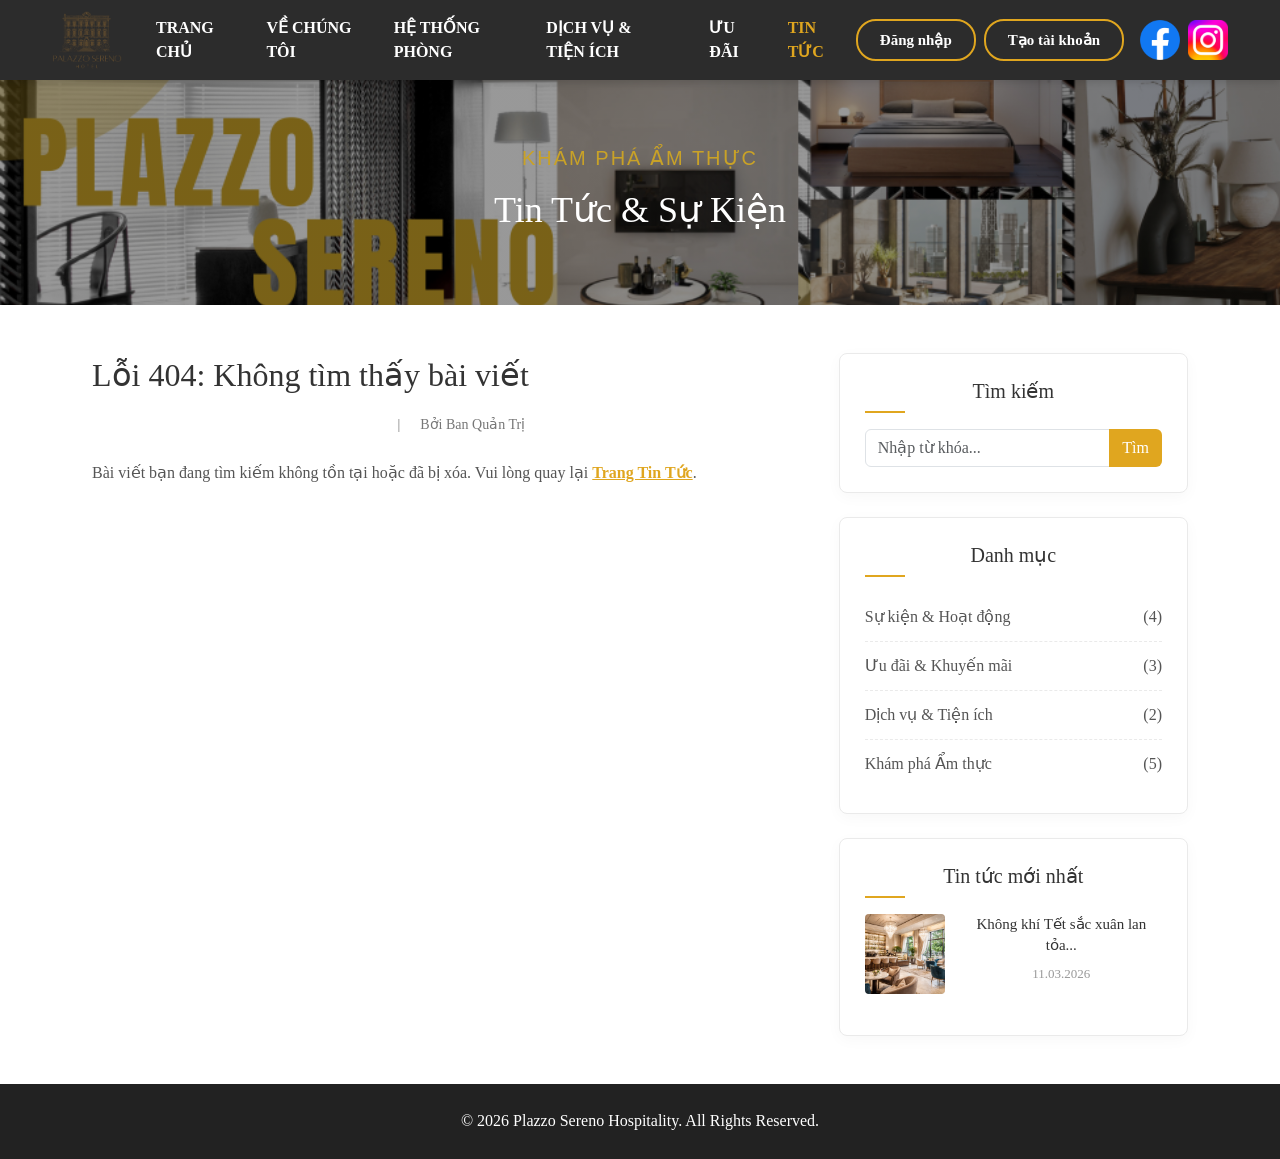
<file: HTML/news-detail.html>
<!doctype html>
<html lang="en">

<head>
  <meta charset="UTF-8" />
  <meta name="viewport" content="width=device-width, initial-scale=1.0" />
  <link rel="stylesheet" href="../CSS/bootstrap.min.css" />
  <script src="../JS/bootstrap.bundle.min.js"></script>
  <link rel="stylesheet" href="../CSS/style.css" />
  <title>Hotel Booking</title>
</head>

<body>
  <!-- HEADER -->
  <nav class="navbar navbar-expand-lg navbar-dark custom-header sticky-top">
    <div class="container-fluid">
      <a class="navbar-brand" href="index.html">
        <img src="../IMAGE/logo.png" alt="Hotel Logo" class="logo-img" />
      </a>
      <!-- NÚT HAMBURGER -->
      <button class="navbar-toggler" type="button" data-bs-toggle="collapse" data-bs-target="#mainMenu"
        aria-controls="mainMenu" aria-expanded="false" aria-label="Toggle navigation">
        <span class="navbar-toggler-icon"></span>
      </button>
      <div class="collapse navbar-collapse" id="mainMenu">
        <ul class="navbar-nav mx-auto mb-2 mb-lg-0 menu-center">
          <li class="nav-item">
            <a class="nav-link" href="index.html">Trang chủ</a>
          </li>
          <li class="nav-item">
            <a class="nav-link" href="index.html#about">Về chúng tôi</a>
          </li>
          <li class="nav-item">
            <a class="nav-link" href="room-detail.html">Hệ thống phòng</a>
          </li>
          <li class="nav-item">
            <a class="nav-link" href="facilities.html">Dịch vụ & tiện ích</a>
          </li>
          <li class="nav-item">
            <a class="nav-link" href="promotion.html">Ưu đãi</a>
          </li>
          <li class="nav-item">
            <a class="nav-link active" href="news.html">Tin tức</a>
          </li>
        </ul>
        <div class="header-right d-flex align-items-center gap-3">
          <div class="login-area d-flex gap-2" id="auth-area">
            <a href="login.html" class="login-btn">Đăng nhập</a>
            <a href="signup.html" class="login-btn">Tạo tài khoản</a>
          </div>
          <ul class="social-list d-flex align-items-center gap-2">
            <li>
              <a href="https://www.facebook.com/profile.php?id=100071590012338">
                <img src="../IMAGE/facebook.png" alt="Facebook" />
              </a>
            </li>

            <li>
              <a href="https://www.instagram.com/plazzo_serento/">
                <img src="../IMAGE/instagram.png" alt="Instagram" />
              </a>
            </li>
          </ul>
        </div>
      </div>
    </div>
  </nav>
  <section class="hero" style="
        height: 25vh;
        min-height: 200px;
        display: flex;
        align-items: center;
        justify-content: center;
        background-color: #0f172a;
        color: #fff;
      ">
    <div class="hero-text" style="text-align: center">
      <p style="
            color: #c9a227;
            font-family: &quot;Lato&quot;, sans-serif;
            letter-spacing: 2px;
            text-transform: uppercase;
          ">
        Khám phá ẩm thực
      </p>
      <h1 style="font-size: 36px; margin-top: 10px">Tin Tức & Sự Kiện</h1>
    </div>
  </section>

  <section class="news-detail-section py-5">
    <div class="container">
      <div class="row">
        <div class="col-lg-8 col-md-12 mb-5">
          <div class="article-header mb-4">
            <h2 class="article-title" id="detail-title">
              Đang tải bài viết...
            </h2>
            <div class="article-meta mt-3">
              <span id="detail-date">--.--.----</span>
              <span class="mx-3">|</span>
              <span>Bởi Ban Quản Trị</span>
            </div>
          </div>

          <div class="article-content" id="detail-content">
            <div class="spinner-border text-warning" role="status">
              <span class="visually-hidden">Loading...</span>
            </div>
          </div>
        </div>

        <div class="col-lg-4 col-md-12">
          <div class="sidebar-widget mb-4">
            <h4 class="widget-title">Tìm kiếm</h4>
            <div class="input-group mt-3">
              <input type="text" class="form-control" placeholder="Nhập từ khóa..." />
              <button class="btn btn-search" type="button" style="background-color: #e0a61f; color: white">
                Tìm
              </button>
            </div>
          </div>

          <div class="sidebar-widget mb-4">
            <h4 class="widget-title">Danh mục</h4>
            <ul class="category-list mt-3">
              <li>
                <a href="news.html">Sự kiện & Hoạt động <span>(4)</span></a>
              </li>
              <li>
                <a href="news.html">Ưu đãi & Khuyến mãi <span>(3)</span></a>
              </li>
              <li>
                <a href="news.html">Dịch vụ & Tiện ích <span>(2)</span></a>
              </li>
              <li>
                <a href="news.html">Khám phá Ẩm thực <span>(5)</span></a>
              </li>
            </ul>
          </div>

          <div class="sidebar-widget">
            <h4 class="widget-title">Tin tức mới nhất</h4>
            <div class="recent-news-list mt-3">
              <div class="recent-news-item d-flex mb-3">
                <img src="../IMAGE/news2.png" alt="Recent" style="
                      width: 80px;
                      height: 80px;
                      object-fit: cover;
                      border-radius: 4px;
                    " />
                <div class="recent-info ms-3">
                  <h5>
                    <a href="news-detail.html?id=news7">Không khí Tết sắc xuân lan tỏa...</a>
                  </h5>
                  <span class="recent-date">11.03.2026</span>
                </div>
              </div>
            </div>
          </div>
        </div>
      </div>
    </div>
  </section>

  <footer id="footer-bottom">
    <p>© 2026 Plazzo Sereno Hospitality. All Rights Reserved.</p>
  </footer>


  <script src="../JS/data.js"></script>
  <script src="../JS/new-detail.js"></script>
</body>

</html>
</file>
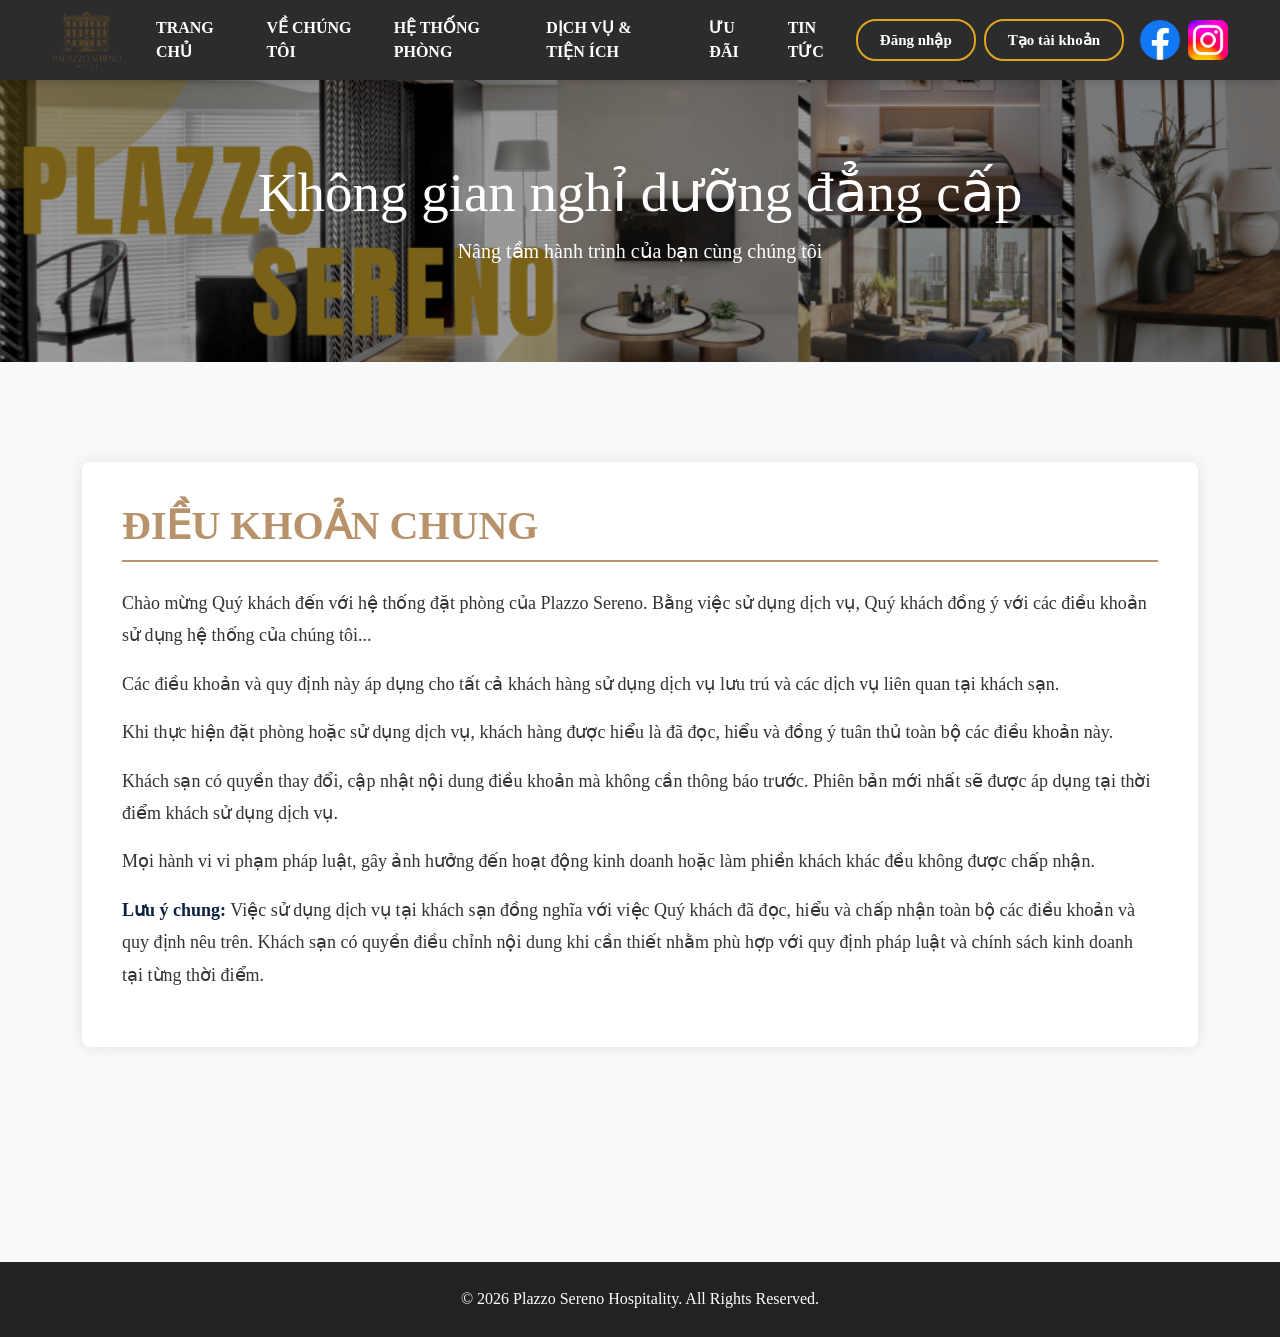
<file: HTML/rules.html>
<!DOCTYPE html>
<html lang="en">

<head>
    <meta charset="UTF-8">
    <meta name="viewport" content="width=device-width, initial-scale=1.0">
    <link rel="stylesheet" href="../CSS/bootstrap.min.css">
    <script src="../JS/jquery-4.0.0.min.js"></script>
    <script src="../JS/bootstrap.bundle.min.js"></script>
    <link rel="stylesheet" href="../CSS/rules.css">
    <link rel="stylesheet" href="../CSS/style.css">
    <title>Đặt phòng khách sạn Plazzo Sereno</title>
</head>

<body>
    <!-- HEADER -->
    <nav class="navbar navbar-expand-lg navbar-dark custom-header sticky-top">
        <div class="container-fluid">
            <a class="navbar-brand" href="index.html">
                <img src="../IMAGE/logo.png" alt="Hotel Logo" class="logo-img">
            </a>
            <!-- NÚT HAMBURGER -->
            <button class="navbar-toggler" type="button" data-bs-toggle="collapse" data-bs-target="#mainMenu"
                aria-controls="mainMenu" aria-expanded="false" aria-label="Toggle navigation">
                <span class="navbar-toggler-icon"></span>
            </button>
            <div class="collapse navbar-collapse" id="mainMenu">
                <ul class="navbar-nav mx-auto mb-2 mb-lg-0 menu-center">
                    <li class="nav-item">
                        <a class="nav-link" href="index.html">Trang chủ</a>
                    </li>
                    <li class="nav-item">
                        <a class="nav-link" href="index.html#about">Về chúng tôi</a>
                    </li>
                    <li class="nav-item">
                        <a class="nav-link" href="room-detail.html">Hệ thống phòng</a>
                    </li>
                    <li class="nav-item">
                        <a class="nav-link" href="facilities.html">Dịch vụ & tiện ích</a>
                    </li>
                    <li class="nav-item">
                        <a class="nav-link" href="promotion.html">Ưu đãi</a>
                    </li>
                    <li class="nav-item">
                        <a class="nav-link" href="news.html">Tin tức</a>
                    </li>
                </ul>
                <div class="header-right d-flex align-items-center gap-3">
                    <div class="login-area d-flex gap-2" id="auth-area">
                        <a href="login.html" class="login-btn">Đăng nhập</a>
                        <a href="signup.html" class="login-btn">Tạo tài khoản</a>
                    </div>
                    <ul class="social-list d-flex align-items-center gap-2">
                        <li>
                            <a href="https://www.facebook.com/profile.php?id=100071590012338">
                                <img src="../IMAGE/facebook.png" alt="Facebook">
                            </a>
                        </li>

                        <li>
                            <a href="https://www.instagram.com/plazzo_serento/">
                                <img src="../IMAGE/instagram.png" alt="Instagram">
                            </a>
                        </li>
                    </ul>
                </div>
            </div>
        </div>
    </nav>
    <!-- HERO SECTION -->
    <section class="hero" id="home">
        <div class="hero-text">
            <h1>Không gian nghỉ dưỡng đẳng cấp</h1>
            <p>Nâng tầm hành trình của bạn cùng chúng tôi</p>
        </div>
    </section>
    <!-- MAIN CONTENT: RULES SECTION -->
    <div class="header" style="background: #0d2142;"> </div>

    <div class="rules-body">
        <div class="container">

            <div id="chung" class="content-section">
                <h1 class="section-title">Điều khoản chung</h1>
                <p>Chào mừng Quý khách đến với hệ thống đặt phòng của Plazzo Sereno. Bằng việc sử dụng dịch vụ, Quý
                    khách đồng ý với các điều khoản sử dụng hệ thống của chúng tôi...</p>
                <p>Các điều khoản và quy định này áp dụng cho tất cả khách hàng sử dụng dịch vụ lưu trú và các dịch vụ
                    liên quan tại khách sạn.</p>
                <p>Khi thực hiện đặt phòng hoặc sử dụng dịch vụ, khách hàng được hiểu là đã đọc, hiểu và đồng ý tuân thủ
                    toàn bộ các điều khoản này.</p>
                <p>Khách sạn có quyền thay đổi, cập nhật nội dung điều khoản mà không cần thông báo trước. Phiên bản mới
                    nhất sẽ được áp dụng tại thời điểm khách sử dụng dịch vụ.</p>
                <p>Mọi hành vi vi phạm pháp luật, gây ảnh hưởng đến hoạt động kinh doanh hoặc làm phiền khách khác đều
                    không được chấp nhận.</p>
                <p><b>Lưu ý chung:</b> Việc sử dụng dịch vụ tại khách sạn đồng nghĩa với việc Quý khách đã đọc, hiểu và
                    chấp nhận toàn bộ các điều khoản và quy định nêu trên. Khách sạn có quyền điều chỉnh nội dung khi
                    cần thiết nhằm phù hợp với quy định pháp luật và chính sách kinh doanh tại từng thời điểm.</p>

            </div>

            <div id="quydinh" class="content-section">
                <h1 class="section-title">Quy định chung</h1>
                <p style="text-transform: uppercase; font-size: 22px; font-weight: bold;">Quy định lưu trú chung
                    (General Regulations)</p>
                <p><b>1. Thủ tục nhận phòng:</b> Quý khách vui lòng xuất trình giấy tờ tùy thân hợp lệ còn hiệu lực
                    (Chứng minh nhân dân, Thẻ căn cước công dân hoặc Hộ chiếu gốc) tại quầy Lễ tân để hoàn tất thủ tục
                    đăng ký tạm trú.</p>
                <p><b>2. An toàn và An ninh:</b> Tuyệt đối không mang vật nuôi, chất cấm, các loại vũ khí, chất cháy nổ
                    hoặc các vật dụng nguy hiểm khác vào khuôn viên khách sạn.</p>
                <p><b>3. Quy định về khói thuốc:</b> Nhằm bảo vệ sức khỏe cộng đồng và môi trường xanh, Quý khách vui
                    lòng không hút thuốc trong các khu vực cấm (đặc biệt là trong phòng ngủ). Mọi vi phạm sẽ bị xử phạt
                    theo quy định hiện hành của khách sạn.</p>
                <p><b>4. Bảo quản tài sản:</b> Quý khách có trách nhiệm tự bảo quản tài sản cá nhân. Khách sạn không
                    chịu trách nhiệm đối với các trường hợp thất lạc hoặc mất mát tài sản nếu không được ký gửi an toàn
                    tại quầy Lễ tân.</p>
                <p><b>5. Văn hóa lưu trú:</b> Quý khách vui lòng giữ gìn vệ sinh chung, không gây tiếng ồn hoặc có các
                    hành vi làm ảnh hưởng đến không gian nghỉ dưỡng của các khách hàng xung quanh.</p>

                <p style="text-transform: uppercase; font-size: 22px; font-weight: bold;">Quy định về Thời gian & Chính
                    sách (Check-in/out Policy)</p>
                <p><b>1. Thời gian nhận phòng (Check-in):</b> Bắt đầu từ 14:00. Trường hợp nhận phòng sớm sẽ tùy thuộc
                    vào tình trạng phòng trống và có thể phát sinh phụ thu theo quy định.</p>
                <p><b>2. Thời gian trả phòng (Check-out):</b> Trước 12:00. Quý khách vui lòng hoàn trả thẻ phòng tại
                    quầy Lễ tân đúng giờ để tránh phát sinh chi phí ngoài ý muốn.</p>
                <p><b>3. Chính sách Trẻ em:</b> * Miễn phí hoàn toàn phí lưu trú và ăn sáng cho trẻ em dưới 06 tuổi khi
                    sử dụng chung giường với bố mẹ (Tối đa 02 trẻ/phòng).
                <ul>
                    <li>Trẻ em từ 06 đến dưới 12 tuổi sẽ áp dụng mức phụ thu ăn sáng theo biểu giá của khách sạn.</li>
                    <li>Trẻ từ 12 tuổi trở lên được tính như người lớn.</li>
                </ul>
                </p>
            </div>

            <div id="thanhtoan" class="content-section">
                <h2 class="section-title">Quy định về thanh toán</h2>
                <p><b>1. Hình thức thanh toán:</b>
                <ul>
                    <li>Đối với các đặt phòng trực tuyến (online), Quý khách bắt buộc thanh toán 100% giá trị đơn đặt
                        phòng bằng hình thức chuyển khoản ngân hàng để xác nhận giữ phòng.</li>
                    <li>Đối với khách đặt phòng trực tiếp tại khách sạn, Quý khách có thể thanh toán bằng tiền mặt hoặc
                        thẻ khi nhận phòng hoặc trả phòng.</li>
                </ul>
                </p>
                <p><b>2. Xác nhận thanh toán:</b> Sau khi hoàn tất chuyển khoản, Quý khách vui lòng giữ lại chứng từ
                    thanh toán. Khách sạn sẽ tiến hành xác nhận đặt phòng sau khi kiểm tra giao dịch thành công.</p>
                <p><b>3. Chi phí phát sinh:</b> Toàn bộ các khoản chi phí phát sinh trong quá trình lưu trú sẽ được tổng
                    hợp và thanh toán khi Quý khách làm thủ tục trả phòng (check-out). Khách sạn khuyến khích Quý khách
                    kiểm tra chi tiết hóa đơn để đảm bảo tính minh bạch và chính xác.</p>
                <p><b>4. Giá phòng và thuế phí:</b>
                <ul>
                    <li>Giá phòng được niêm yết tại thời điểm đặt phòng đã bao gồm thuế giá trị gia tăng (VAT) 8% theo
                        quy định hiện hành. Mức giá hiển thị là giá cuối cùng cho dịch vụ lưu trú cơ bản.</li>
                    <li>Tuy nhiên, giá phòng chưa bao gồm các chi phí phát sinh trong thời gian lưu trú như dịch vụ ăn
                        uống, minibar, giặt ủi, spa hoặc các tiện ích bổ sung khác.</li>
                </ul>
                </p>
                <p><b>5. Chính sách hủy và không đến (No-show):</b> Trong trường hợp Quý khách hủy phòng không đúng thời
                    hạn quy định hoặc không đến nhận phòng, khoản thanh toán trước (đối với đặt phòng online) có thể
                    không được hoàn lại theo chính sách hủy phòng hiện hành.</p>
            </div>

            <div id="xacnhan" class="content-section">
                <h2 class="section-title">Xác nhận thông tin đặt phòng</h2>
                <p><b>1. Xác nhận đặt phòng:</b> Sau khi hoàn tất quá trình đặt phòng, Quý khách sẽ nhận được email hoặc
                    tin nhắn xác nhận từ hệ thống hoặc nhân viên khách sạn. Đây là căn cứ chính thức để đảm bảo việc giữ
                    phòng.</p>
                <p><b>2. Kiểm tra thông tin:</b>
                <ul>
                    <li>Quý khách có trách nhiệm kiểm tra kỹ các thông tin trong xác nhận đặt phòng bao gồm: ngày nhận
                        phòng, ngày trả phòng, loại phòng, số lượng khách và các yêu cầu đặc biệt (nếu có).</li>
                    <li>Trong trường hợp phát hiện sai sót, Quý khách cần liên hệ ngay với khách sạn để được hỗ trợ điều
                        chỉnh kịp thời.</li>
                </ul>
                </p>
                <p><b>3. Thay đổi thông tin đặt phòng:</b> Mọi yêu cầu thay đổi thông tin (thời gian lưu trú, loại
                    phòng, số lượng khách…) cần được thông báo trước cho khách sạn trong thời gian quy định. Việc thay
                    đổi có thể phụ thuộc vào tình trạng phòng trống và có thể phát sinh phụ phí.</p>
                <p><b>4. Tính hợp lệ của thông tin:</b> Khách sạn có quyền từ chối nhận phòng trong trường hợp thông tin
                    do khách hàng cung cấp không chính xác, không đầy đủ hoặc không hợp lệ theo quy định.</p>
                <p><b>5. Điều kiện đảm bảo giữ phòng:</b> Đặt phòng chỉ được đảm bảo khi Quý khách đã nhận được xác nhận
                    chính thức từ hệ thống hoặc nhân viên khách sạn, đồng thời hoàn tất nghĩa vụ thanh toán theo quy
                    định (đối với đặt phòng trực tuyến).</p>
            </div>

            <div id="tranhchap" class="content-section">
                <h2 class="section-title">Chính sách giải quyết tranh chấp</h2>
                <p><b>1. Nguyên tắc giải quyết:</b> Mọi tranh chấp phát sinh trong quá trình sử dụng dịch vụ sẽ được ưu
                    tiên giải quyết thông qua thương lượng và hòa giải trên tinh thần hợp tác, tôn trọng quyền lợi của
                    các bên.</p>
                <p><b>2. Phương thức xử lý:</b> Trong trường hợp các bên không đạt được thỏa thuận, tranh chấp sẽ được
                    giải quyết theo quy định của pháp luật hiện hành. Các cơ quan có thẩm quyền sẽ là đơn vị đưa ra
                    quyết định cuối cùng.</p>
                <p><b>3. Nghĩa vụ cung cấp thông tin:</b> Khách hàng có trách nhiệm cung cấp đầy đủ các bằng chứng liên
                    quan như hóa đơn, xác nhận đặt phòng, lịch sử giao dịch, hình ảnh hoặc các tài liệu cần thiết khác
                    để hỗ trợ quá trình xử lý.</p>
                <p><b>4. Căn cứ giải quyết:</b> Quyết định giải quyết tranh chấp sẽ dựa trên các điều khoản, quy định
                    nội bộ của khách sạn, thỏa thuận giữa các bên và các quy định pháp luật có liên quan.</p>
            </div>

            <div id="riengtu" class="content-section">
                <h2 class="section-title">Chính sách quyền riêng tư</h2>
                <p><b>1. Cam kết bảo mật thông tin:</b> Khách sạn cam kết bảo mật tuyệt đối thông tin cá nhân của khách
                    hàng và chỉ sử dụng cho mục đích cung cấp dịch vụ và chăm sóc khách hàng</p>
                <p><b>2. Phạm vi thu thập thông tin:</b> Thông tin được thu thập bao gồm nhưng không giới hạn: họ tên,
                    số điện thoại, email, địa chỉ và giấy tờ tùy thân, phục vụ cho việc đặt phòng, xác nhận dịch vụ và
                    hỗ trợ khách hàng.</p>
                <p><b>3. Nguyên tắc sử dụng thông tin:</b> Thông tin cá nhân của khách hàng sẽ không được chia sẻ cho
                    bên thứ ba khi chưa có sự đồng ý, ngoại trừ các trường hợp theo yêu cầu của cơ quan nhà nước có thẩm
                    quyền theo quy định pháp luật.</p>
                <p><b>4. Bảo mật dữ liệu:</b> Dữ liệu cá nhân được lưu trữ và bảo vệ bằng các biện pháp kỹ thuật và quản
                    lý phù hợp nhằm ngăn chặn truy cập trái phép, mất mát hoặc rò rỉ thông tin.</p>
                <p><b>5. Quyền của khách hàng:</b> Khách hàng có quyền yêu cầu truy cập, chỉnh sửa hoặc xóa thông tin cá
                    nhân của mình theo quy định hiện hành. Mọi yêu cầu sẽ được khách sạn tiếp nhận và xử lý trong thời
                    gian hợp lý.</p>
            </div>

        </div>
    </div>
    <footer id="footer-bottom">
        <p> © 2026 Plazzo Sereno Hospitality. All Rights Reserved.</p>
    </footer>
    <script src="../JS/rules.js"></script>
</body>

</html>
</file>
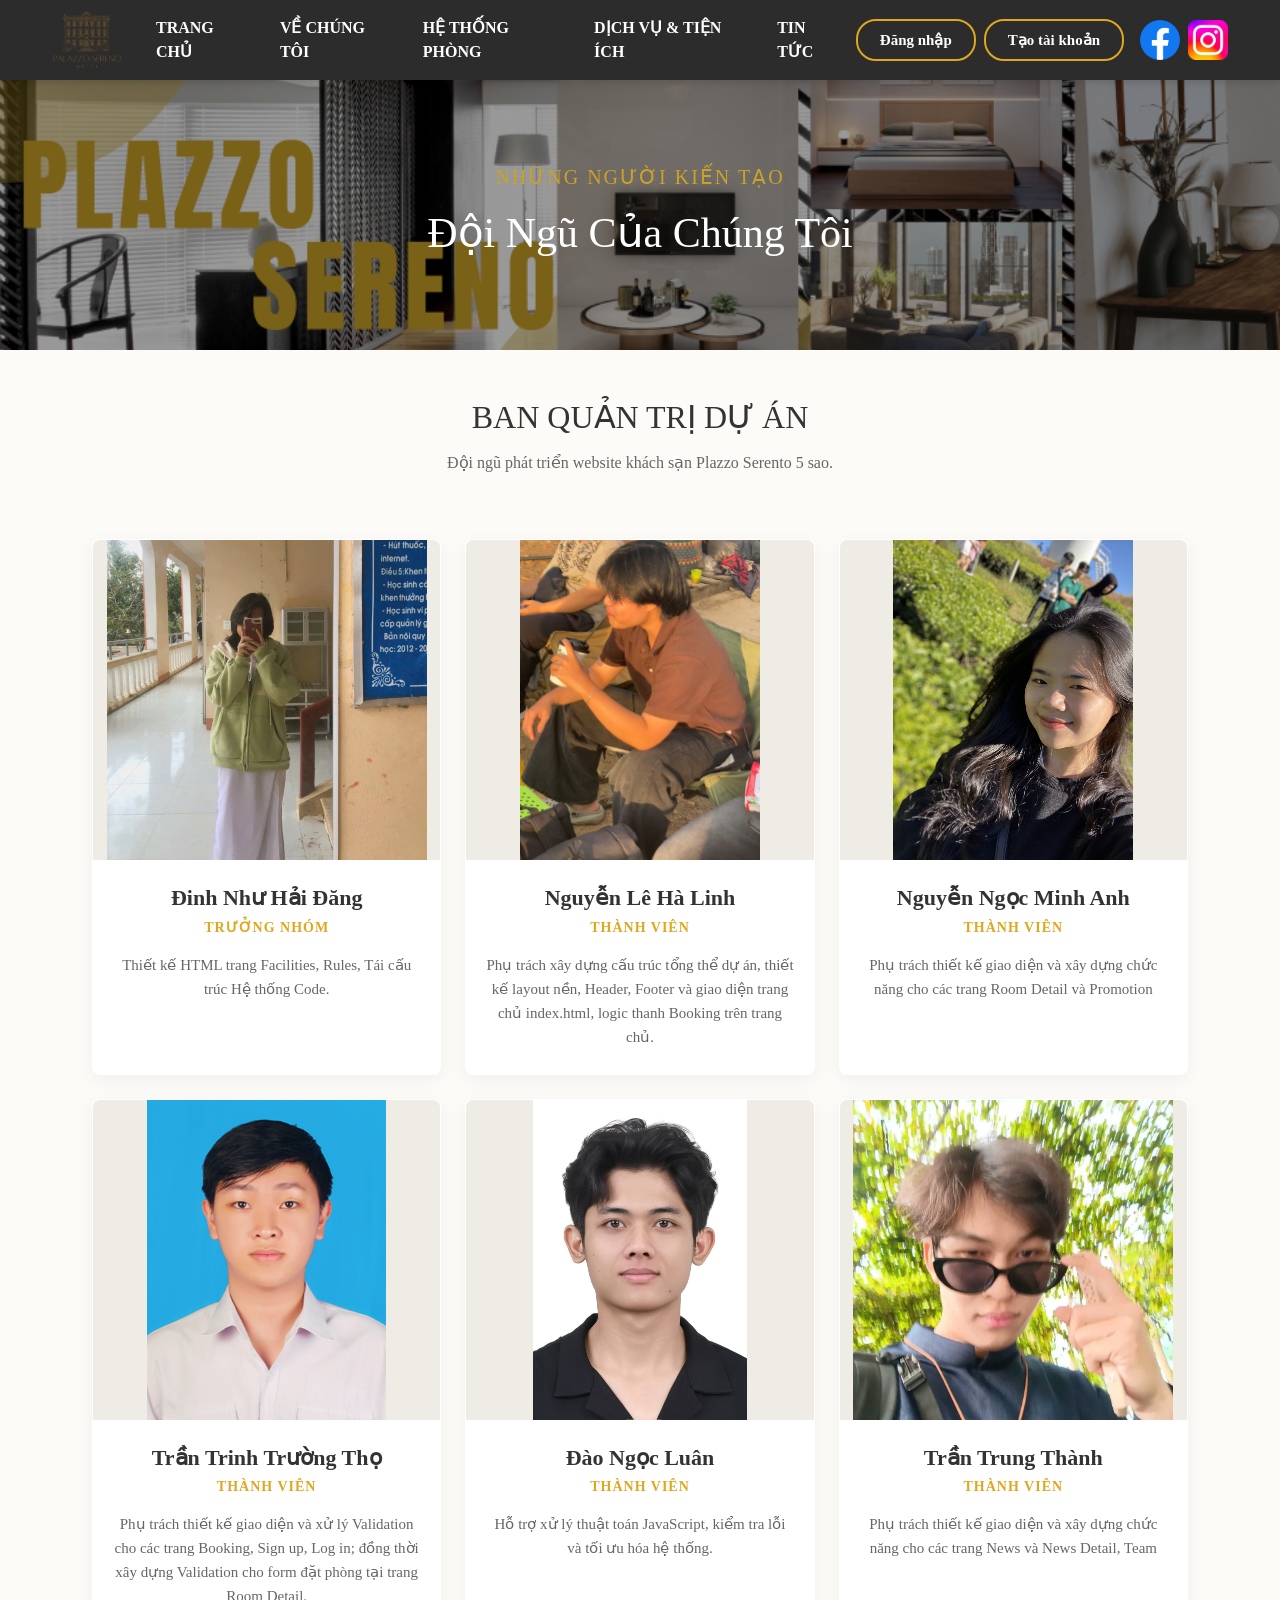
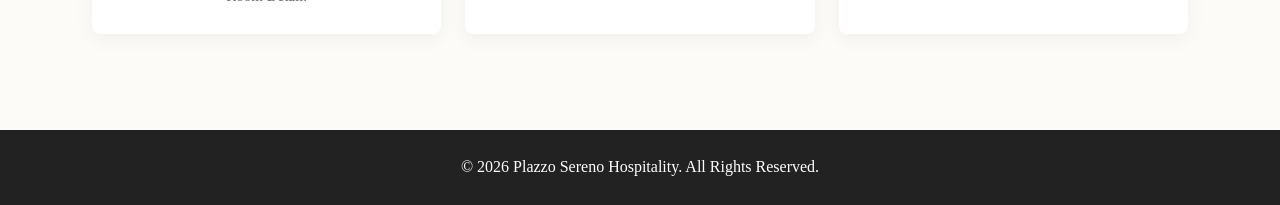
<file: HTML/team.html>
<!doctype html>
<html lang="en">

<head>
  <meta charset="UTF-8" />
  <meta name="viewport" content="width=device-width, initial-scale=1.0" />
  <link rel="stylesheet" href="../CSS/bootstrap.min.css" />
  <link rel="stylesheet" href="../CSS/style.css" />
  <title>Đội ngũ chuyên nghiệp</title>
</head>

<body>
  <!-- HEADER -->
  <nav class="navbar navbar-expand-lg navbar-dark custom-header sticky-top">
    <div class="container-fluid">
      <a class="navbar-brand" href="index.html">
        <img src="../IMAGE/logo.png" alt="Hotel Logo" class="logo-img" />
      </a>
      <!-- NÚT HAMBURGER -->
      <button class="navbar-toggler" type="button" data-bs-toggle="collapse" data-bs-target="#mainMenu"
        aria-controls="mainMenu" aria-expanded="false" aria-label="Toggle navigation">
        <span class="navbar-toggler-icon"></span>
      </button>
      <div class="collapse navbar-collapse" id="mainMenu">
        <ul class="navbar-nav mx-auto mb-2 mb-lg-0 menu-center">
          <li class="nav-item">
            <a class="nav-link" href="../HTML/index.html">Trang chủ</a>
          </li>
          <li class="nav-item">
            <a class="nav-link" href="index.html#about">Về chúng tôi</a>
          </li>
          <li class="nav-item">
            <a class="nav-link" href="index.html#rooms">Hệ thống phòng</a>
          </li>
          <li class="nav-item">
            <a class="nav-link" href="index.html#facilities">Dịch vụ & tiện ích</a>
          </li>
          <li class="nav-item">
            <a class="nav-link" href="index.html#news">Tin tức</a>
          </li>
        </ul>
        <div class="header-right d-flex align-items-center gap-3">
          <div class="login-area d-flex gap-2" id="auth-area">
            <a href="login.html" class="login-btn">Đăng nhập</a>
            <a href="signup.html" class="login-btn">Tạo tài khoản</a>
          </div>
          <ul class="social-list d-flex align-items-center gap-2">
            <li>
                   <a href="https://www.facebook.com/profile.php?id=100071590012338">
                  <img src="../IMAGE/facebook.png" alt="Facebook" />
                </a>
              </li>

              <li>
                <a href="https://www.instagram.com/plazzo_serento/">
                  <img src="../IMAGE/instagram.png" alt="Instagram" />
                </a>
            </li>
          </ul>
        </div>
      </div>
    </div>
  </nav>
  <section class="hero" style="
        height: 30vh;
        min-height: 250px;
        display: flex;
        align-items: center;
        justify-content: center;
        background-color: #0f172a;
        color: #fff;
      ">
    <div class="hero-text" style="text-align: center">
      <p style="
            color: #c9a227;
            font-family: &quot;Playfair Display&quot;, serif;
            letter-spacing: 2px;
            text-transform: uppercase;
          ">
        Những người kiến tạo
      </p>
      <h1 style="
            font-size: 42px;
            margin-top: 10px;
            font-family: &quot;Playfair Display&quot;, serif;
          ">
        Đội Ngũ Của Chúng Tôi
      </h1>
    </div>
  </section>

  <section class="team-section py-5" style="background-color: #fdfbf7">
    <div class="container pb-5">
      <div class="row text-center mb-5">
        <div class="col-12">
          <h2 style="
                font-family: &quot;Playfair Display&quot;, serif;
                font-size: 32px;
                color: #333;
                text-transform: uppercase;
              ">
            Ban Quản Trị Dự Án
          </h2>
          <p style="color: #666; font-size: 16px; margin-top: 15px">
            Đội ngũ phát triển website khách sạn Plazzo Serento 5 sao.
          </p>
        </div>
      </div>

      <div class="row g-4">
        <!-- Thành viên 1: Hải Đăng -->
        <div class="col-lg-4 col-md-6">
          <div class="team-card">
            <div class="team-img-wrapper">
              <img src="../IMAGE/team-dang.jpg" alt="Đinh Như Hải Đăng" class="team-img" />
            </div>
            <div class="team-info">
              <h3>Đinh Như Hải Đăng</h3>
              <span class="team-role">Trưởng nhóm</span>
              <p>
                Thiết kế HTML trang Facilities, Rules, Tái cấu trúc Hệ thống
                Code.
              </p>
            </div>
          </div>
        </div>
        <!-- Thành viên 2: Hà Linh -->
        <div class="col-lg-4 col-md-6">
          <div class="team-card">
            <div class="team-img-wrapper">
              <img src="../IMAGE/team-linh.jpg" alt="Nguyễn Lê Hà Linh" class="team-img" />
            </div>
            <div class="team-info">
              <h3>Nguyễn Lê Hà Linh</h3>
              <span class="team-role">Thành viên</span>
              <p>

                Phụ trách xây dựng cấu trúc tổng thể dự án, thiết kế layout nền, Header, Footer và giao diện trang chủ
                index.html, logic thanh Booking trên trang chủ.
              </p>
            </div>
          </div>
        </div>
        <!-- Thành viên 3: Minh Anh -->
        <div class="col-lg-4 col-md-6">
          <div class="team-card">
            <div class="team-img-wrapper">
              <img src="../IMAGE/team-minhanh.jpg" alt="Nguyễn Ngọc Minh Anh" class="team-img" />
            </div>
            <div class="team-info">
              <h3>Nguyễn Ngọc Minh Anh</h3>
              <span class="team-role">Thành viên</span>
              <p>
                Phụ trách thiết kế giao diện và xây dựng chức năng cho các trang Room Detail và Promotion
              </p>
            </div>
          </div>
        </div>

        <!-- Thành viên 4: Trường Thọ -->
        <div class="col-lg-4 col-md-6">
          <div class="team-card">
            <div class="team-img-wrapper">
              <img src="../IMAGE/team-tho.jpg" alt="Trần Trinh Trường Thọ" class="team-img" />
            </div>
            <div class="team-info">
              <h3>Trần Trinh Trường Thọ</h3>
              <span class="team-role">Thành viên</span>
              <p>
                Phụ trách thiết kế giao diện và xử lý Validation cho các trang Booking, Sign up, Log in; đồng thời xây
                dựng Validation cho form đặt phòng tại trang Room Detail.
              </p>
            </div>
          </div>
        </div>

        <!-- Thành viên 5: Ngọc Luân -->
        <div class="col-lg-4 col-md-6">
          <div class="team-card">
            <div class="team-img-wrapper">
              <img src="../IMAGE/team-luan.jpg" alt="Đào Ngọc Luân" class="team-img" />
            </div>
            <div class="team-info">
              <h3>Đào Ngọc Luân</h3>
              <span class="team-role">Thành viên</span>
              <p>
                Hỗ trợ xử lý thuật toán JavaScript, kiểm tra lỗi và tối ưu hóa
                hệ thống.
              </p>
            </div>
          </div>
        </div>

        <!-- Thành viên 6: Trung Thành -->
        <div class="col-lg-4 col-md-6">
          <div class="team-card">
            <div class="team-img-wrapper">
              <img src="../IMAGE/team-thanh.jpg" alt="Trần Trung Thành" class="team-img" />
            </div>
            <div class="team-info">
              <h3>Trần Trung Thành</h3>
              <span class="team-role">Thành viên</span>
              <p>Phụ trách thiết kế giao diện và xây dựng chức năng cho các trang
                News và News Detail, Team</p>
            </div>
          </div>
        </div>
      </div>
    </div>
  </section>

  <footer id="footer-bottom">
    <p>© 2026 Plazzo Sereno Hospitality. All Rights Reserved.</p>
  </footer>

  <script src="../JS/bootstrap.bundle.min.js"></script>
</body>

</html>
</file>
<file: CSS/rules.css>
.rules-body {
  background-color: #f8f9fa; /* Nền sáng để nổi bật văn bản như web mẫu */
  min-height: 100vh;
  padding-top: 100px;
  color: #333;
}
/* Mặc định ẩn tất cả các section */
.content-section {
  display: none;
  background: #fff;
  padding: 40px;
  border-radius: 8px;
  box-shadow: 0 0 15px rgba(0, 0, 0, 0.1);
  line-height: 1.8;
}
/* Chỉ hiện section nào có class active */
.content-section.active {
  display: block;
}
.section-title {
  color: #b8926a;
  font-weight: bold;
  text-transform: uppercase;
  margin-bottom: 25px;
  border-bottom: 2px solid #b8926a;
  padding-bottom: 10px;
}
b {
  color: #0d2142;
}
footer {
  background: #222;
  color: white;
  padding: 25px;
}

#footer-bottom {
  padding-top: 25px;
  padding-bottom: 10px;
  height: auto;
  text-align: center;
}
.container {
  font-size: 18px;
}
.content-section{
  scroll-margin-top: 120px;
}
</file>
<file: CSS/style.css>
/*
LINH
*/
* {
    box-sizing: border-box;
    font-family: 'Playfair Display', serif;
}

body {
    margin: 0;
}

/* HEADER BOOTSTRAP */
.custom-header {
    background: #2C2C2C;
    padding: 0 40px;
    z-index: 1000;
    transition: all 0.3s ease;
    box-shadow: 0 2px 8px rgba(0, 0, 0, 0.15);
}

/* LOGO */
.logo-img {
    height: 70px;
}

/* MENU CHÍNH */
.menu-center .nav-link {
    color: #ffffff;
    font-weight: 600;
    text-transform: uppercase;
    font-size: 16px;
    margin: 0 10px;
    transition: 0.3s;
}

.menu-center .nav-link:hover {
    color: #f2b544;
}

/* NÚT ĐĂNG NHẬP / TẠO TÀI KHOẢN */
.login-btn {
    text-decoration: none;
    padding: 8px 22px;
    border: 2px solid #e0a61f;
    font-size: 15px;
    font-weight: 600;
    border-radius: 20px;
    color: #ffffff;
    transition: 0.3s;
    white-space: nowrap;
}

.login-btn:hover {
    background-color: #e0a61f;
    color: white;
    transform: scale(1.05);
}

/* ICON MẠNG XÃ HỘI */
.social-list {
    list-style: none;
    margin: 0;
    padding: 0;
}

.social-list img {
    width: 40px;
    height: 40px;
    transition: 0.3s;
}

.social-list img:hover {
    transform: scale(1.2);
}

.menu-center .nav-link.active {
    color: #e0a61f;

}

/* --HERO BANNER-- */
.hero {
    background:
        linear-gradient(rgba(0, 0, 0, 0.4), rgba(0, 0, 0, 0.4)),
        url("../IMAGE/banner.png");
    color: white;
    background-size: cover;
    background-position: center;
    position: relative;
}

.hero-text h1 {
    font-size: 55px;
    margin-bottom: 10px;
}

.hero-text p {
    font-size: 20px;
}

.box-wrapper {
    display: flex;
    justify-content: center;
}

.booking-box {
    width: 70%;
    background: white;
    padding: 25px 100px;
    border-radius: 8px;
    display: flex;
    justify-content: space-between;
    box-shadow: 0 10px 40px rgba(0, 0, 0, 0.15);
    transform: translateY(-50%);
    position: absolute;

}

.contact {
    list-style: none;
    display: flex;
    gap: 15px;
    margin: 0;
    padding: 0;
    align-items: center;
    margin-right: 50px;
}

.contact img {
    width: 40px;
    height: 40px;

}

.contact img:hover {
    transform: scale(1.2);
}

.booking-form {
    display: flex;
    gap: 15px;
    align-items: center;
    flex-wrap: wrap;
}

.booking-form input,
.booking-form select {
    padding: 12px 14px;
    border: 2px solid #e0a61f;
    border-radius: 8px;
    font-size: 14px;
    color: black;
}

.booking-form button {
    padding: 12px 24px;
    border: 2px solid #e0a61f;
    border-radius: 8px;
    color: rgb(0, 0, 0);
    font-weight: 600;
    background-color: white;
}

.booking-form button:hover {
    background: #e0a61f;
    border: 2px solid #e0a61f;
    color: white;
    transition: 0.3s;
}

section {
    padding: 80px;
    text-align: center;
    scroll-margin-top: 150px;
    /*khi click vào nav, section sẽ không bị che bởi header */
}


/* --ABOUT US-- */
.about-title {
    text-align: center;
    margin-top: 25px;
    margin-bottom: 30px;
    text-transform: uppercase;
    font-family: 'Playfair Display', serif;
}

.about-container {
    display: flex;
    justify-content: space-between;
    align-items: center;
    gap: 60px;
    flex-wrap: wrap;
}

.about-us {
    width: 60%;
    font-size: 22px;
    line-height: 1.6;
    text-align: start;
}

.about-box ul {
    margin-top: 20px;
}

.about-box li {
    display: flex;
    list-style: none;
    gap: 10px;
    font-size: 18px;
    margin-bottom: 15px;
}

.about-box {
    flex: 0 0 35%;
    padding: 20px 20px 10px;
    border-radius: 12px;
    border: 2px solid #e0a61f;
    background: #fff;
    box-shadow: 0 4px 15px rgba(0, 0, 0, 0.1);
    margin-bottom: 50px;
}

.about-box:hover {
    transform: translateY(-8px);
    box-shadow: 0 10px 25px rgba(0, 0, 0, 0.2);
}

.about-box img {
    width: 30px;
    margin-bottom: 15px;
}

.about-box h3 {
    font-size: 20px;
    margin-bottom: 10px;
}

.about-box p {
    font-size: 14px;
    color: #666;
}

/* --ROOMS-- */
.rooms-section {
    background: #efece5;
    padding: 60px;
    text-align: center;
}

.rooms-container {
    display: flex;
    justify-content: center;
    gap: 25px;
    flex-wrap: nowrap;
    margin-top: 30px;
}

.room-card {
    background: #fff;
    border-radius: 10px;
    overflow: hidden;
    box-shadow: 0 4px 15px rgba(0, 0, 0, 0.1);
    flex: 1;
    max-width: 380px;
    transition: 0.3s ease;
}

.room-card:hover {
    transform: translateY(-8px);
}

.room-image-block {
    position: relative;
    width: 100%;
    height: 240px;
}

.room-image-block img {
    width: 100%;
    height: 100%;
    object-fit: cover;
    display: block;
}

.room-title-overlay {
    position: absolute;
    bottom: 0;
    left: 0;
    width: 100%;
    background: rgba(84, 56, 36, 0.6);
    color: #fff;
    padding: 12px 15px;
    font-size: 20px;
    font-family: 'Playfair Display', serif;
    text-align: left;
}

.room-details {
    padding: 20px;
    text-align: left;
}

.room-info-icons {
    display: flex;
    justify-content: space-between;
    margin-bottom: 20px;
}

.info-item {
    display: flex;
    align-items: center;
    gap: 6px;
    font-size: 14px;
    color: #555;
}

.info-item img {
    width: 18px;
}

.room-footer {
    display: flex;
    justify-content: space-between;
    align-items: center;
    border-top: 1px solid #eee;
    padding-top: 15px;
}

.price b {
    font-size: 22px;
    color: #e0a61f;
}

.price span {
    font-size: 13px;
    color: #888;
}

.detail-btn {
    background: #e0a61f;
    color: #fff;
    padding: 8px 16px;
    border-radius: 5px;
    font-weight: 600;
    font-size: 14px;
    text-decoration: none;

}

.detail-btn:hover {
    background: #4d3600;
    color: #fff;
}

@media (max-width: 992px) {
    .rooms-container {
        flex-wrap: wrap;
    }

    .room-card {
        flex: 0 1 calc(50% - 20px);
    }
}

@media (max-width: 600px) {
    .room-card {
        flex: 0 1 100%;
    }
}

/* --Facilities (bootstrap)-- */
.facilities {
    background: white;
}

.img-info img {
    width: 100%;
    max-width: 400px;
    border-radius: 8px;
    transition: 0.3s;
}

.img-info img:hover {
    transform: scale(1.03);
}

.img-info {
    display: flex;
    justify-content: center;
    gap: 20px;
    margin-top: 30px;
}

.nav-tabs .nav-link {
    font-size: 18px;
    color: #e0a61f;
    font-family: "Lato", sans-serif;
    font-weight: 600;
}

.nav-tabs .nav-link.active {
    font-weight: 600;
    color: #e0a61f;
}

.nav-tabs .nav-link:hover {
    color: #4d3600;
    border-bottom: 2px solid #e0a61f;
}

/* --FACILITIES--*/
/*CSS*/
/* MODAL */
.facility-modal {
    display: none;
    position: fixed;
    top: 0;
    left: 0;
    width: 100%;
    height: 100vh;
    background: rgba(0, 0, 0, 0.6);
    justify-content: center;
    align-items: center;
    z-index: 9999;
}

.facility-modal.active {
    right: 0;
}

.facility-container {
    background: white;
    width: 1000px;
    height: 550px;
    padding: 25px;
    border-radius: 10px;
    display: flex;
    gap: 30px;
}

.facility-gallery {
    width: 70%;
    padding: 20px;
}

.facility-gallery img {
    width: 100%;
    height: 400px;
    border-radius: 8px;
}

.facility-text {
    font-size: 18px;
    line-height: 1.7;
}

.label {
    font-weight: bold;
    font-size: 19px;
}

/*anh nho*/
.thumbs {
    display: flex;
    gap: 10px;
    margin-top: 10px;
}

.thumbs img {
    width: 100px;
    height: 65px;
    border-radius: 5px;
    cursor: pointer;
}

.facility-info {
    width: 40%;
    padding: 25px;
    background: #f5f5f5;
    overflow-y: auto;
}

.facility-info h2 {
    font-size: 32px;
    margin-bottom: 20px;
}

.facility-info p {
    font-size: 18px;
    line-height: 1.7;
    margin-bottom: 15px;
    text-align: left;
}

.review {
    margin-top: 15px;
}

.close-btn {
    position: absolute;
    top: 20px;
    right: 25px;
    font-size: 26px;
    cursor: pointer;
    color: white;
}

/* --INFOBUTTON-- */
.moreinfo a {
    display: inline-block;
    border: 2px solid #e0a61f;
    margin-top: 15px;
    padding: 10px 20px;
    color: rgb(0, 0, 0);
    border-radius: 8px;
    font-weight: 600;
    text-decoration: none;
}

.moreinfo a:hover {
    background: #e0a61f;
    border: 2px solid #e0a61f;
    color: white;
    transform: scale(1.2);
}

.view-more a {
    display: inline-block;
    border: 2px solid #e0a61f;
    margin-top: 15px;
    padding: 10px 20px;
    color: rgb(0, 0, 0);
    border-radius: 8px;
}

/* --NEWS-- */
.news-section {
    background: #efece5;
}

.news-section img {
    width: 100%;
    max-width: 400px;
    border-radius: 8px;
}

.news-container {
    display: flex;
    gap: 20px;
    flex-wrap: wrap;
    justify-content: center;
}

.news-card {
    width: 100%;
    max-width: 400px;
}

.news-card a {
    text-decoration: none;
    color: #e0a61f;
}

.news-card a img {
    width: 100%;
    height: 200px;
    object-fit: cover;
}

.news-card:hover {
    transform: scale(1.05);
}

.news-link:hover .news-title {
    transform: scale(1.05);
    color: #4d3600;
}

.news-title {
    text-transform: uppercase;
    font-size: 22px;
    font-family: 'Playfair Display', serif;
}

/*.contact-section{
    background:#898ca1;
    color:rgb(0, 0, 0);
    text-align:center;
    padding:60px 20px;
}
.contact-section h2{
    font-size:32px;
    margin-bottom:10px;
}
.contact-section p{
    margin-bottom:25px;
}*/
.contact-btn {
    padding: 12px 30px;
    background: #ffffff;
    color: rgb(0, 0, 0);
    border-radius: 30px;
    text-decoration: none;
    font-weight: bold;
    transition: 0.3s;
    border: 2px solid #e0a61f;
}

.contact-btn:hover {
    background: #e0a61f;
    color: white;
}

footer {
    background: #222;
    color: white;
    padding: 25px;
}

#footer-bottom {
    padding-top: 25px;
    padding-bottom: 10px;
    height: auto;
    text-align: center;
}

@media (max-width: 991px) {
    .booking-box {
        flex-direction: column;
        transform: none;
        position: static;

    }

    .booking-form {
        flex-direction: column;
        gap: 10px;

    }

    .about-container {
        flex-direction: column;
        align-items: start;
    }

    .about-us {
        width: 100%;
    }

    .about-us p {
        font-size: 15px;
    }

    .about-box img {
        width: 3vh;
    }

    .about-box h2 {
        font-size: 20px;
    }

    .about-box li {
        font-size: 16px;
    }

    .rooms {
        flex-direction: column;
        align-items: center;
    }

    .img-info {
        flex-direction: column;
        align-items: center;
    }

    .facilities .nav-tabs .nav-link {
        justify-content: center;
    }

    .news-container {
        flex-direction: column;
        align-items: center;
    }

    .custom-header {
        padding: 10px 20px;
    }

    .menu-center {
        text-align: center;
        margin-top: 15px;
    }

    .menu-center .nav-link {
        margin: 6px 0;
    }

    .header-right {
        flex-direction: column;
        margin-top: 15px;
        padding-bottom: 15px;
    }

    .login-area {
        flex-direction: column;
        align-items: center;
        width: 100%;
    }

    .login-btn {
        width: 180px;
        text-align: center;
    }

    .social-list {
        justify-content: center;
    }

    .logo-img {
        height: 60px;
    }
}


/*
THÀNH
*/
.featured-news {
    background: #ffffff;
    padding: 60px 10%;
}

.featured-news .section-title {
    text-align: center;
    font-family: 'Playfair Display', serif;
    font-size: 32px;
    margin-bottom: 40px;
    text-transform: uppercase;
}

.news-main-card,
.news-sub-card {
    background: #fff;
    border-radius: 8px;
    overflow: hidden;
    box-shadow: 0 4px 15px rgba(0, 0, 0, 0.05);
    transition: 0.3s;
    height: 100%;
}

.news-main-card:hover,
.news-sub-card:hover {
    box-shadow: 0 10px 25px rgba(0, 0, 0, 0.15);
    transform: translateY(-5px);
}

.news-main-card img {
    width: 100%;
    height: 350px;
    object-fit: cover;
}

.news-sub-card img {
    width: 100%;
    height: 150px;
    object-fit: cover;
}

.news-content {
    padding: 20px;
    text-align: left;
}

.news-main-card h3 {
    font-family: 'Playfair Display', serif;
    font-size: 22px;
    color: #333;
    margin-bottom: 10px;
    font-weight: bold;
}

.news-sub-card h4 {
    font-family: 'Playfair Display', serif;
    font-size: 16px;
    color: #333;
    margin: 0;
    line-height: 1.4;
    font-weight: bold;
}

.news-desc {
    color: #666;
    font-size: 15px;
    margin-bottom: 20px;
}

.btn-readmore {
    display: inline-block;
    padding: 8px 20px;
    border: 1px solid #e0a61f;
    color: #e0a61f;
    border-radius: 20px;
    font-size: 14px;
    transition: 0.3s;
}

.btn-readmore:hover {
    background: #e0a61f;
    color: #fff;
}

.latest-news {
    background: #ffffff;
    padding: 20px 10% 80px;
}

.latest-news .section-title {
    text-align: center;
    font-family: 'Playfair Display', serif;
    font-size: 36px;
    margin-bottom: 50px;
    font-weight: normal;
    letter-spacing: 2px;
}

.latest-news-item {
    display: flex;
    background: #fff;
    border: 1px solid #eaeaea;
    margin-bottom: 30px;
    transition: 0.3s;
}

.latest-news-item:hover {
    box-shadow: 0 8px 20px rgba(0, 0, 0, 0.06);
}

.latest-news-img {
    flex: 0 0 45%;
}

.latest-news-img img {
    width: 100%;
    height: 100%;
    object-fit: cover;
    min-height: 250px;
    display: block;
}

.latest-news-content {
    flex: 1;
    padding: 30px 40px;
    display: flex;
    flex-direction: column;
    justify-content: center;
    text-align: left;
}

.latest-news-date {
    font-size: 15px;
    margin-bottom: 15px;
    color: #e0a61f;
    font-weight: 600;
}

.latest-news-title {
    font-family: 'Playfair Display', serif;
    font-size: 28px;
    color: #333;
    line-height: 1.4;
    margin-bottom: 20px;
    font-weight: bold;
    text-transform: uppercase;
}

.latest-news-desc {
    color: #555;
    font-size: 17px;
    line-height: 1.9;
    margin-bottom: 35px;
}

.latest-news-readmore {
    color: #e0a61f;
    text-decoration: none;
    font-size: 16px;
    font-weight: 600;
    text-transform: uppercase;
    letter-spacing: 1.5px;
    display: inline-flex;
    align-items: center;
}

.latest-news-readmore:hover {
    color: #4d3600;
}

.latest-news-readmore::after {
    content: '→';
    margin-left: 8px;
    font-size: 18px;
}

/* Nút Load More */
.load-more-container {
    text-align: center;
    margin-top: 40px;
}

.btn-load-more {
    padding: 12px 35px;
    background: transparent;
    border: 1px solid #e0a61f;
    color: #e0a61f;
    font-size: 14px;
    text-transform: uppercase;
    cursor: pointer;
    transition: 0.3s;
}

.btn-load-more:hover {
    background: #e0a61f;
    color: white;
}

.hidden-news {
    display: none !important;
}

@media (max-width: 768px) {
    .latest-news-item {
        flex-direction: column;
    }

    .latest-news-img {
        flex: none;
        width: 100%;
    }

    .latest-news-content {
        padding: 20px;
    }
}

.news-filter-section {
    background: #ffffff;
    padding: 40px 10% 10px;
    text-align: center;
}

.news-filter-container {
    display: flex;
    justify-content: center;
    gap: 50px;
    flex-wrap: wrap;
    border-bottom: 1px solid #eaeaea;
    padding-bottom: 20px;
}

.filter-btn {
    background: none;
    border: none;
    font-family: "Lato", sans-serif;
    font-size: 16px;
    color: #999;
    font-weight: 600;
    text-transform: uppercase;
    letter-spacing: 1px;
    cursor: pointer;
    position: relative;
    padding: 10px 0;
    transition: 0.3s;
}

.filter-btn:hover {
    color: #666;
}

.filter-btn.active {
    color: #333;
}

.filter-btn.active::before {
    content: "";
    position: absolute;
    top: -15px;
    left: 50%;
    transform: translateX(-50%);
    border-width: 8px;
    border-style: solid;
    border-color: #e0a61f transparent transparent transparent;
}

@media (max-width: 991px) {
    .news-filter-container {
        gap: 15px;
    }

    .filter-btn {
        font-size: 13px;
    }
}

.article-title {
    font-family: 'Playfair Display', serif;
    font-size: 32px;
    color: #333;
    line-height: 1.4;
    text-align: left;
}

.article-meta {
    font-size: 14px;
    color: #777;
    font-family: 'Lato', sans-serif;
}

.article-content p {
    font-size: 16px;
    line-height: 1.8;
    color: #555;
    margin-bottom: 20px;
    text-align: justify;
}

.article-content h4 {
    font-family: 'Playfair Display', serif;
    color: #e0a61f;
    font-size: 22px;
    text-align: left;
}

.custom-quote {
    font-style: italic;
    font-size: 20px;
    color: #4d3600;
    padding: 20px 30px;
    border-left: 4px solid #e0a61f;
    background: #fdfbf7;
    margin: 30px 0;
    font-family: 'Playfair Display', serif;
}

.tag-link {
    display: inline-block;
    padding: 5px 15px;
    background: #efece5;
    color: #333;
    border-radius: 20px;
    font-size: 13px;
    margin-right: 5px;
    text-decoration: none;
    transition: 0.3s;
}

.tag-link:hover {
    background: #e0a61f;
    color: #fff;
}

.sidebar-widget {
    background: #ffffff;
    border: 1px solid #eaeaea;
    padding: 25px;
    border-radius: 8px;
    box-shadow: 0 4px 15px rgba(0, 0, 0, 0.03);
}

.widget-title {
    font-family: 'Playfair Display', serif;
    font-size: 20px;
    color: #333;
    position: relative;
    padding-bottom: 10px;
}

.widget-title::after {
    content: '';
    position: absolute;
    left: 0;
    bottom: 0;
    width: 40px;
    height: 2px;
    background: #e0a61f;
}

.category-list {
    list-style: none;
    padding: 0;
    margin: 0;
}

.category-list li {
    border-bottom: 1px dashed #eaeaea;
    padding: 12px 0;
}

.category-list li:last-child {
    border-bottom: none;
}

.category-list a {
    color: #555;
    text-decoration: none;
    display: flex;
    justify-content: space-between;
    transition: 0.3s;
}

.category-list a:hover {
    color: #e0a61f;
}

.recent-info h5 {
    font-size: 15px;
    font-family: 'Playfair Display', serif;
    margin-bottom: 5px;
    line-height: 1.4;
}

.recent-info h5 a {
    color: #333;
    text-decoration: none;
    transition: 0.3s;
}

.recent-info h5 a:hover {
    color: #e0a61f;
}

.recent-date {
    font-size: 13px;
    color: #999;
}

.team-card {
    background: #ffffff;
    border-radius: 8px;
    overflow: hidden;
    box-shadow: 0 5px 20px rgba(0, 0, 0, 0.05);
    transition: all 0.3s ease;
    border: 1px solid transparent;
    height: 100%;
    text-align: center;
}

.team-card:hover {
    transform: translateY(-10px);
    box-shadow: 0 15px 30px rgba(0, 0, 0, 0.1);
    border: 1px solid #e0a61f;
}

.team-img-wrapper {
    width: 100%;
    height: 320px;
    overflow: hidden;
    background-color: #efece5;
}

.team-img {
    width: 100%;
    height: 100%;
    object-fit: contain;
    object-position: top;
    transition: transform 0.5s ease;
}

.team-card:hover .team-img {
    transform: scale(1.1);
}

.team-info {
    padding: 25px 20px;
}

.team-info h3 {
    font-family: 'Playfair Display', serif;
    font-size: 22px;
    color: #333;
    margin-bottom: 5px;
    font-weight: bold;
}

.team-role {
    display: block;
    font-size: 14px;
    color: #e0a61f;
    font-weight: 600;
    text-transform: uppercase;
    margin-bottom: 15px;
    letter-spacing: 1px;
}

.team-info p {
    font-size: 15px;
    color: #666;
    line-height: 1.6;
    margin: 0;
}

.article-content ul {
    text-align: left;
    list-style-type: none;
    padding-left: 0;
    margin-bottom: 20px;
}

.article-content li {
    position: relative;
    padding-left: 18px;
    margin-bottom: 10px;
    text-align: justify;
    color: #555;
    font-size: 16px;
    line-height: 1.8;
}

.article-content li::before {
    content: "-";
    position: absolute;
    left: 0;
    color: #555;
    font-weight: bold;
}

.main-footer {
    background-color: #0c2340;
    color: #ffffff;
    padding: 60px 0 40px;
    font-family: "Lato", Arial, sans-serif;
    text-align: left;
}

.footer-container {
    display: flex;
    justify-content: space-between;
    max-width: 1200px;
    margin: 0 auto;
    padding: 0 20px;
    align-items: stretch;
}

.footer-col:first-child {
    width: 32%;
    border-right: 1px solid rgba(255, 255, 255, 0.15);
    padding-right: 50px;
}

.footer-col:nth-child(2) {
    width: 28%;
    padding-left: 50px;
}

.footer-col:nth-child(3) {
    width: 40%;
    padding-left: 30px;
}

.footer-col h4 {
    font-size: 16px;
    font-weight: 700;
    margin-bottom: 25px;
    text-transform: uppercase;
    font-family: "Lato", Arial, sans-serif;
    letter-spacing: 0.5px;
}

.newsletter-form {
    display: flex;
    width: 100%;
}

.newsletter-form input {
    flex: 1;
    padding: 14px 15px;
    border: none;
    outline: none;
    font-size: 13px;
    color: #333;
    border-radius: 2px 0 0 2px;
}

.newsletter-form button {
    padding: 0 25px;
    background-color: #fba618;
    color: #fff;
    border: none;
    cursor: pointer;
    font-weight: bold;
    font-size: 14px;
    transition: 0.3s;
    border-radius: 0 2px 2px 0;
    white-space: nowrap;
}

.newsletter-form button:hover {
    background-color: #e09212;
}

.footer-links {
    list-style: none;
    padding: 0;
    margin: 0;
    text-align: left;
}

.footer-links li {
    margin-bottom: 16px;
}

.footer-links li a {
    color: #ffffff;
    text-decoration: none;
    transition: 0.3s;
    font-size: 16px;
}

.footer-links li a:hover {
    color: #fba618;
    padding-left: 5px;
}

.booking-contact {
    margin-top: 35px;
}

.booking-contact p {
    margin: 0 0 8px 0;
    color: #ffffff;
    font-size: 14px;
}

.booking-contact .phone {
    font-size: 20px;
    font-weight: bold;
    color: #ffffff;
    display: flex;
    align-items: center;
    gap: 8px;
}

.footer-bottom {
    text-align: center;
    padding-top: 20px;
    margin-top: 50px;
    border-top: 1px solid rgba(255, 255, 255, 0.1);
    font-size: 14px;
    color: #9ca3af;
}

@media (max-width: 992px) {
    .footer-container {
        flex-wrap: wrap;
    }

    .footer-col:first-child,
    .footer-col:nth-child(2),
    .footer-col:nth-child(3) {
        width: 100%;
        padding: 0;
        margin-bottom: 40px;
    }

    .footer-col:first-child {
        border-right: none;
        border-bottom: 1px solid rgba(255, 255, 255, 0.15);
        padding-bottom: 40px;
    }
}

/*
THÀNH
*/
.featured-news {
    background: #ffffff;
    padding: 60px 10%;
}

.featured-news .section-title {
    text-align: center;
    font-family: 'Playfair Display', serif;
    font-size: 32px;
    margin-bottom: 40px;
    text-transform: uppercase;
}

.news-main-card,
.news-sub-card {
    background: #fff;
    border-radius: 8px;
    overflow: hidden;
    box-shadow: 0 4px 15px rgba(0, 0, 0, 0.05);
    transition: 0.3s;
    height: 100%;
}

.news-main-card:hover,
.news-sub-card:hover {
    box-shadow: 0 10px 25px rgba(0, 0, 0, 0.15);
    transform: translateY(-5px);
}

.news-main-card img {
    width: 100%;
    height: 350px;
    object-fit: cover;
}

.news-sub-card img {
    width: 100%;
    height: 150px;
    object-fit: cover;
}

.news-content {
    padding: 20px;
    text-align: left;
}

.news-main-card h3 {
    font-family: 'Playfair Display', serif;
    font-size: 22px;
    color: #333;
    margin-bottom: 10px;
    font-weight: bold;
}

.news-sub-card h4 {
    font-family: 'Playfair Display', serif;
    font-size: 16px;
    color: #333;
    margin: 0;
    line-height: 1.4;
    font-weight: bold;
}

.news-desc {
    color: #666;
    font-size: 15px;
    margin-bottom: 20px;
}

.btn-readmore {
    display: inline-block;
    padding: 8px 20px;
    border: 1px solid #e0a61f;
    color: #e0a61f;
    border-radius: 20px;
    font-size: 14px;
    transition: 0.3s;
}

.btn-readmore:hover {
    background: #e0a61f;
    color: #fff;
}

.latest-news {
    background: #ffffff;
    padding: 20px 10% 80px;
}

.latest-news .section-title {
    text-align: center;
    font-family: 'Playfair Display', serif;
    font-size: 36px;
    margin-bottom: 50px;
    font-weight: normal;
    letter-spacing: 2px;
}

.latest-news-item {
    display: flex;
    background: #fff;
    border: 1px solid #eaeaea;
    margin-bottom: 30px;
    transition: 0.3s;
}

.latest-news-item:hover {
    box-shadow: 0 8px 20px rgba(0, 0, 0, 0.06);
}

.latest-news-img {
    flex: 0 0 45%;
}

.latest-news-img img {
    width: 100%;
    height: 100%;
    object-fit: cover;
    min-height: 250px;
    display: block;
}

.latest-news-content {
    flex: 1;
    padding: 30px 40px;
    display: flex;
    flex-direction: column;
    justify-content: center;
    text-align: left;
}

.latest-news-date {
    font-size: 15px;
    margin-bottom: 15px;
    color: #e0a61f;
    font-weight: 600;
}

.latest-news-title {
    font-family: 'Playfair Display', serif;
    font-size: 28px;
    color: #333;
    line-height: 1.4;
    margin-bottom: 20px;
    font-weight: bold;
    text-transform: uppercase;
}

.latest-news-desc {
    color: #555;
    font-size: 17px;
    line-height: 1.9;
    margin-bottom: 35px;
}

.latest-news-readmore {
    color: #e0a61f;
    text-decoration: none;
    font-size: 16px;
    font-weight: 600;
    text-transform: uppercase;
    letter-spacing: 1.5px;
    display: inline-flex;
    align-items: center;
}

.latest-news-readmore:hover {
    color: #4d3600;
}

.latest-news-readmore::after {
    content: '→';
    margin-left: 8px;
    font-size: 18px;
}

/* Nút Load More */
.load-more-container {
    text-align: center;
    margin-top: 40px;
}

.btn-load-more {
    padding: 12px 35px;
    background: transparent;
    border: 1px solid #e0a61f;
    color: #e0a61f;
    font-size: 14px;
    text-transform: uppercase;
    cursor: pointer;
    transition: 0.3s;
}

.btn-load-more:hover {
    background: #e0a61f;
    color: white;
}

.hidden-news {
    display: none !important;
}

@media (max-width: 768px) {
    .latest-news-item {
        flex-direction: column;
    }

    .latest-news-img {
        flex: none;
        width: 100%;
    }

    .latest-news-content {
        padding: 20px;
    }
}

.news-filter-section {
    background: #ffffff;
    padding: 40px 10% 10px;
    text-align: center;
}

.news-filter-container {
    display: flex;
    justify-content: center;
    gap: 50px;
    flex-wrap: wrap;
    border-bottom: 1px solid #eaeaea;
    padding-bottom: 20px;
}

.filter-btn {
    background: none;
    border: none;
    font-family: "Lato", sans-serif;
    font-size: 16px;
    color: #999;
    font-weight: 600;
    text-transform: uppercase;
    letter-spacing: 1px;
    cursor: pointer;
    position: relative;
    padding: 10px 0;
    transition: 0.3s;
}

.filter-btn:hover {
    color: #666;
}

.filter-btn.active {
    color: #333;
}

.filter-btn.active::before {
    content: "";
    position: absolute;
    top: -15px;
    left: 50%;
    transform: translateX(-50%);
    border-width: 8px;
    border-style: solid;
    border-color: #e0a61f transparent transparent transparent;
}

@media (max-width: 768px) {
    .news-filter-container {
        gap: 15px;
    }

    .filter-btn {
        font-size: 13px;
    }
}

.article-title {
    font-family: 'Playfair Display', serif;
    font-size: 32px;
    color: #333;
    line-height: 1.4;
    text-align: left;
}

.article-meta {
    font-size: 14px;
    color: #777;
    font-family: 'Lato', sans-serif;
}

.article-content p {
    font-size: 16px;
    line-height: 1.8;
    color: #555;
    margin-bottom: 20px;
    text-align: justify;
}

.article-content h4 {
    font-family: 'Playfair Display', serif;
    color: #e0a61f;
    font-size: 22px;
    text-align: left;
}

.custom-quote {
    font-style: italic;
    font-size: 20px;
    color: #4d3600;
    padding: 20px 30px;
    border-left: 4px solid #e0a61f;
    background: #fdfbf7;
    margin: 30px 0;
    font-family: 'Playfair Display', serif;
}

.tag-link {
    display: inline-block;
    padding: 5px 15px;
    background: #efece5;
    color: #333;
    border-radius: 20px;
    font-size: 13px;
    margin-right: 5px;
    text-decoration: none;
    transition: 0.3s;
}

.tag-link:hover {
    background: #e0a61f;
    color: #fff;
}

.sidebar-widget {
    background: #ffffff;
    border: 1px solid #eaeaea;
    padding: 25px;
    border-radius: 8px;
    box-shadow: 0 4px 15px rgba(0, 0, 0, 0.03);
}

.widget-title {
    font-family: 'Playfair Display', serif;
    font-size: 20px;
    color: #333;
    position: relative;
    padding-bottom: 10px;
}

.widget-title::after {
    content: '';
    position: absolute;
    left: 0;
    bottom: 0;
    width: 40px;
    height: 2px;
    background: #e0a61f;
}

.category-list {
    list-style: none;
    padding: 0;
    margin: 0;
}

.category-list li {
    border-bottom: 1px dashed #eaeaea;
    padding: 12px 0;
}

.category-list li:last-child {
    border-bottom: none;
}

.category-list a {
    color: #555;
    text-decoration: none;
    display: flex;
    justify-content: space-between;
    transition: 0.3s;
}

.category-list a:hover {
    color: #e0a61f;
}

.recent-info h5 {
    font-size: 15px;
    font-family: 'Playfair Display', serif;
    margin-bottom: 5px;
    line-height: 1.4;
}

.recent-info h5 a {
    color: #333;
    text-decoration: none;
    transition: 0.3s;
}

.recent-info h5 a:hover {
    color: #e0a61f;
}

.recent-date {
    font-size: 13px;
    color: #999;
}

.team-card {
    background: #ffffff;
    border-radius: 8px;
    overflow: hidden;
    box-shadow: 0 5px 20px rgba(0, 0, 0, 0.05);
    transition: all 0.3s ease;
    border: 1px solid transparent;
    height: 100%;
    text-align: center;
}

.team-card:hover {
    transform: translateY(-10px);
    box-shadow: 0 15px 30px rgba(0, 0, 0, 0.1);
    border: 1px solid #e0a61f;
}

.team-img-wrapper {
    width: 100%;
    height: 320px;
    overflow: hidden;
    background-color: #efece5;
}

.team-img {
    width: 100%;
    height: 100%;
    object-fit: contain;
    object-position: top;
    transition: transform 0.5s ease;
}

.team-card:hover .team-img {
    transform: scale(1.1);
}

.team-info {
    padding: 25px 20px;
}

.team-info h3 {
    font-family: 'Playfair Display', serif;
    font-size: 22px;
    color: #333;
    margin-bottom: 5px;
    font-weight: bold;
}

.team-role {
    display: block;
    font-size: 14px;
    color: #e0a61f;
    font-weight: 600;
    text-transform: uppercase;
    margin-bottom: 15px;
    letter-spacing: 1px;
}

.team-info p {
    font-size: 15px;
    color: #666;
    line-height: 1.6;
    margin: 0;
}

.article-content ul {
    text-align: left;
    list-style-type: none;
    padding-left: 0;
    margin-bottom: 20px;
}

.article-content li {
    position: relative;
    padding-left: 18px;
    margin-bottom: 10px;
    text-align: justify;
    color: #555;
    font-size: 16px;
    line-height: 1.8;
}

.article-content li::before {
    content: "-";
    position: absolute;
    left: 0;
    color: #555;
    font-weight: bold;
}

.main-footer {
    background-color: #0c2340;
    color: #ffffff;
    padding: 60px 0 40px;
    font-family: "Lato", Arial, sans-serif;
    text-align: left;
}

.footer-container {
    display: flex;
    justify-content: space-between;
    max-width: 1200px;
    margin: 0 auto;
    padding: 0 20px;
    align-items: stretch;
}

.footer-col:first-child {
    width: 32%;
    border-right: 1px solid rgba(255, 255, 255, 0.15);
    padding-right: 50px;
}

.footer-col:nth-child(2) {
    width: 28%;
    padding-left: 50px;
}

.footer-col:nth-child(3) {
    width: 40%;
    padding-left: 30px;
}

.footer-col h4 {
    font-size: 16px;
    font-weight: 700;
    margin-bottom: 25px;
    text-transform: uppercase;
    font-family: "Lato", Arial, sans-serif;
    letter-spacing: 0.5px;
}

.newsletter-form {
    display: flex;
    width: 100%;
}

.newsletter-form input {
    flex: 1;
    padding: 14px 15px;
    border: none;
    outline: none;
    font-size: 13px;
    color: #333;
    border-radius: 2px 0 0 2px;
}

.newsletter-form button {
    padding: 0 25px;
    background-color: #fba618;
    color: #fff;
    border: none;
    cursor: pointer;
    font-weight: bold;
    font-size: 14px;
    transition: 0.3s;
    border-radius: 0 2px 2px 0;
    white-space: nowrap;
}

.newsletter-form button:hover {
    background-color: #e09212;
}

.footer-links {
    list-style: none;
    padding: 0;
    margin: 0;
    text-align: left;
}

.footer-links li {
    margin-bottom: 16px;
}

.footer-links li a {
    color: #ffffff;
    text-decoration: none;
    transition: 0.3s;
    font-size: 16px;
}

.footer-links li a:hover {
    color: #fba618;
    padding-left: 5px;
}

.booking-contact {
    margin-top: 35px;
}

.booking-contact p {
    margin: 0 0 8px 0;
    color: #ffffff;
    font-size: 14px;
}

.booking-contact .phone {
    font-size: 20px;
    font-weight: bold;
    color: #ffffff;
    display: flex;
    align-items: center;
    gap: 8px;
}

.footer-bottom {
    text-align: center;
    padding-top: 20px;
    margin-top: 50px;
    border-top: 1px solid rgba(255, 255, 255, 0.1);
    font-size: 14px;
    color: #9ca3af;
}

@media (max-width: 992px) {
    .footer-container {
        flex-wrap: wrap;
    }

    .footer-col:first-child,
    .footer-col:nth-child(2),
    .footer-col:nth-child(3) {
        width: 100%;
        padding: 0;
        margin-bottom: 40px;
    }

    .footer-col:first-child {
        border-right: none;
        border-bottom: 1px solid rgba(255, 255, 255, 0.15);
        padding-bottom: 40px;
    }
}
</file>
